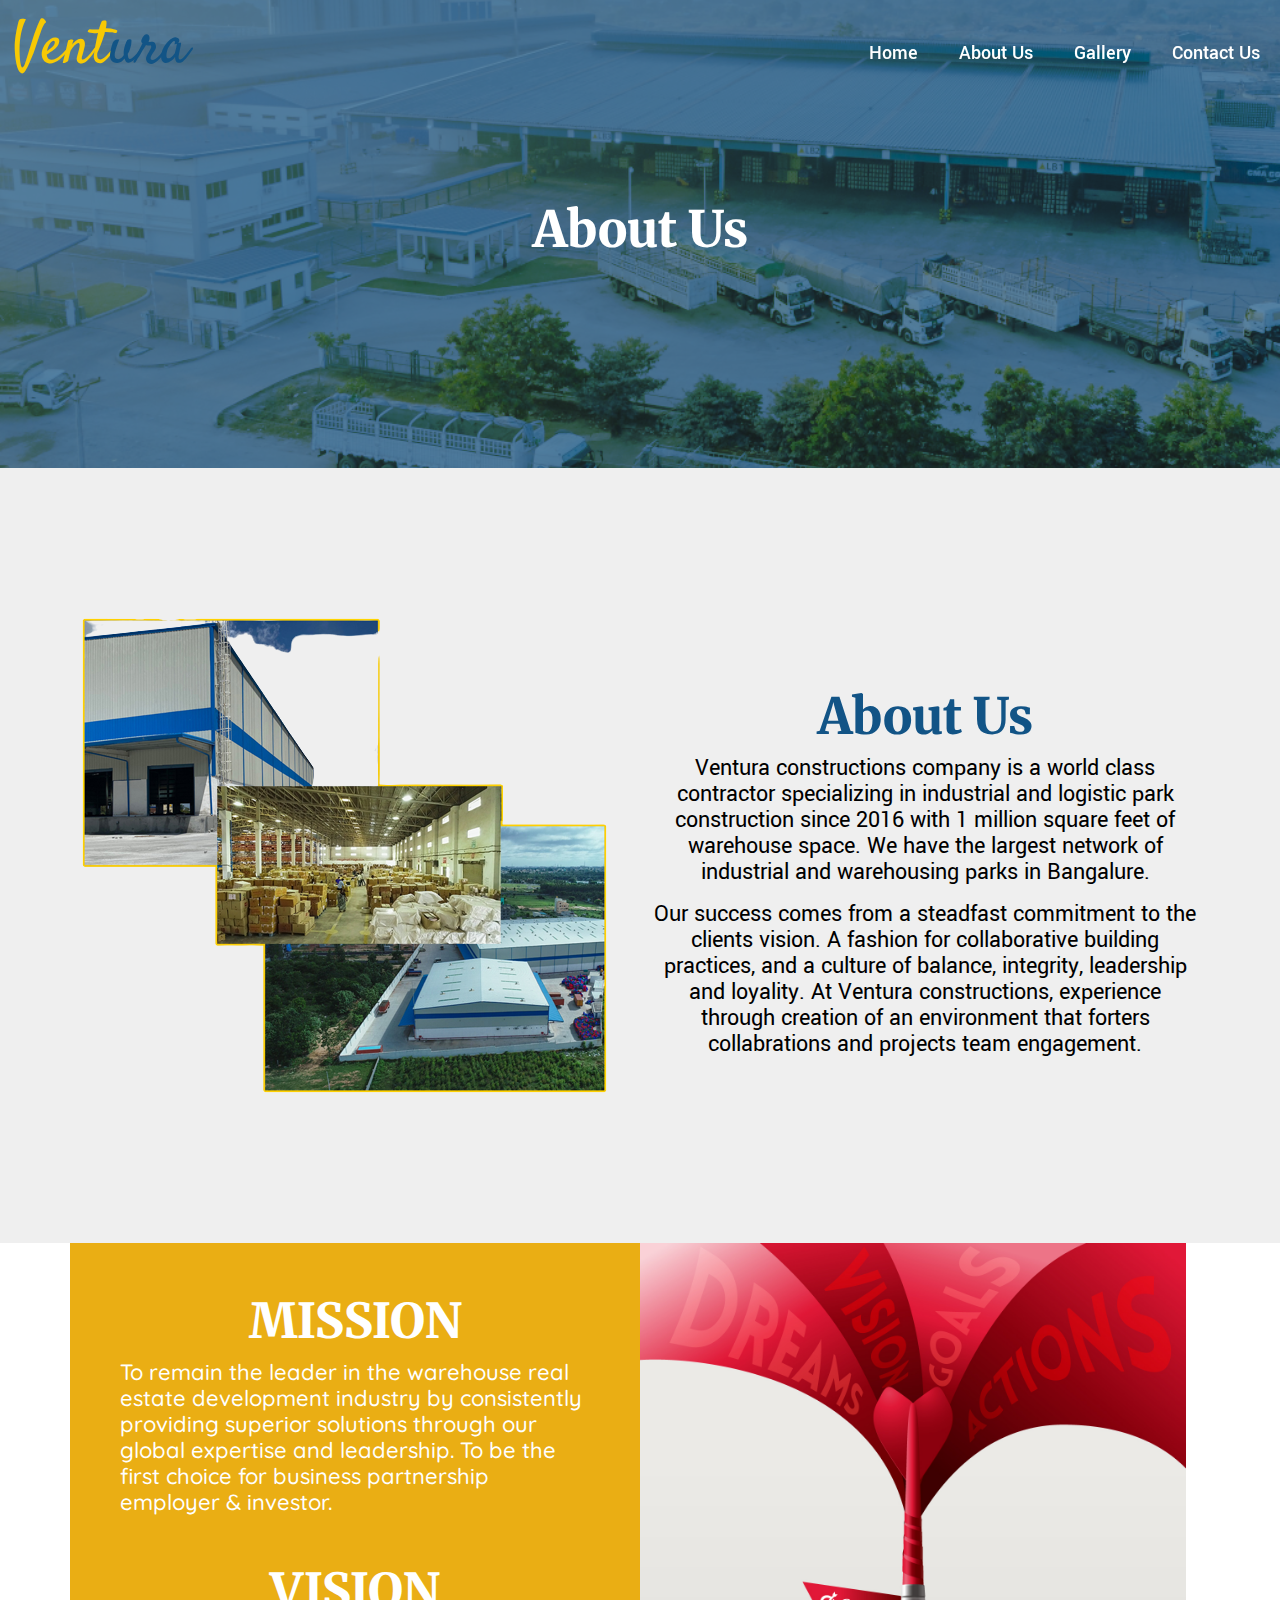
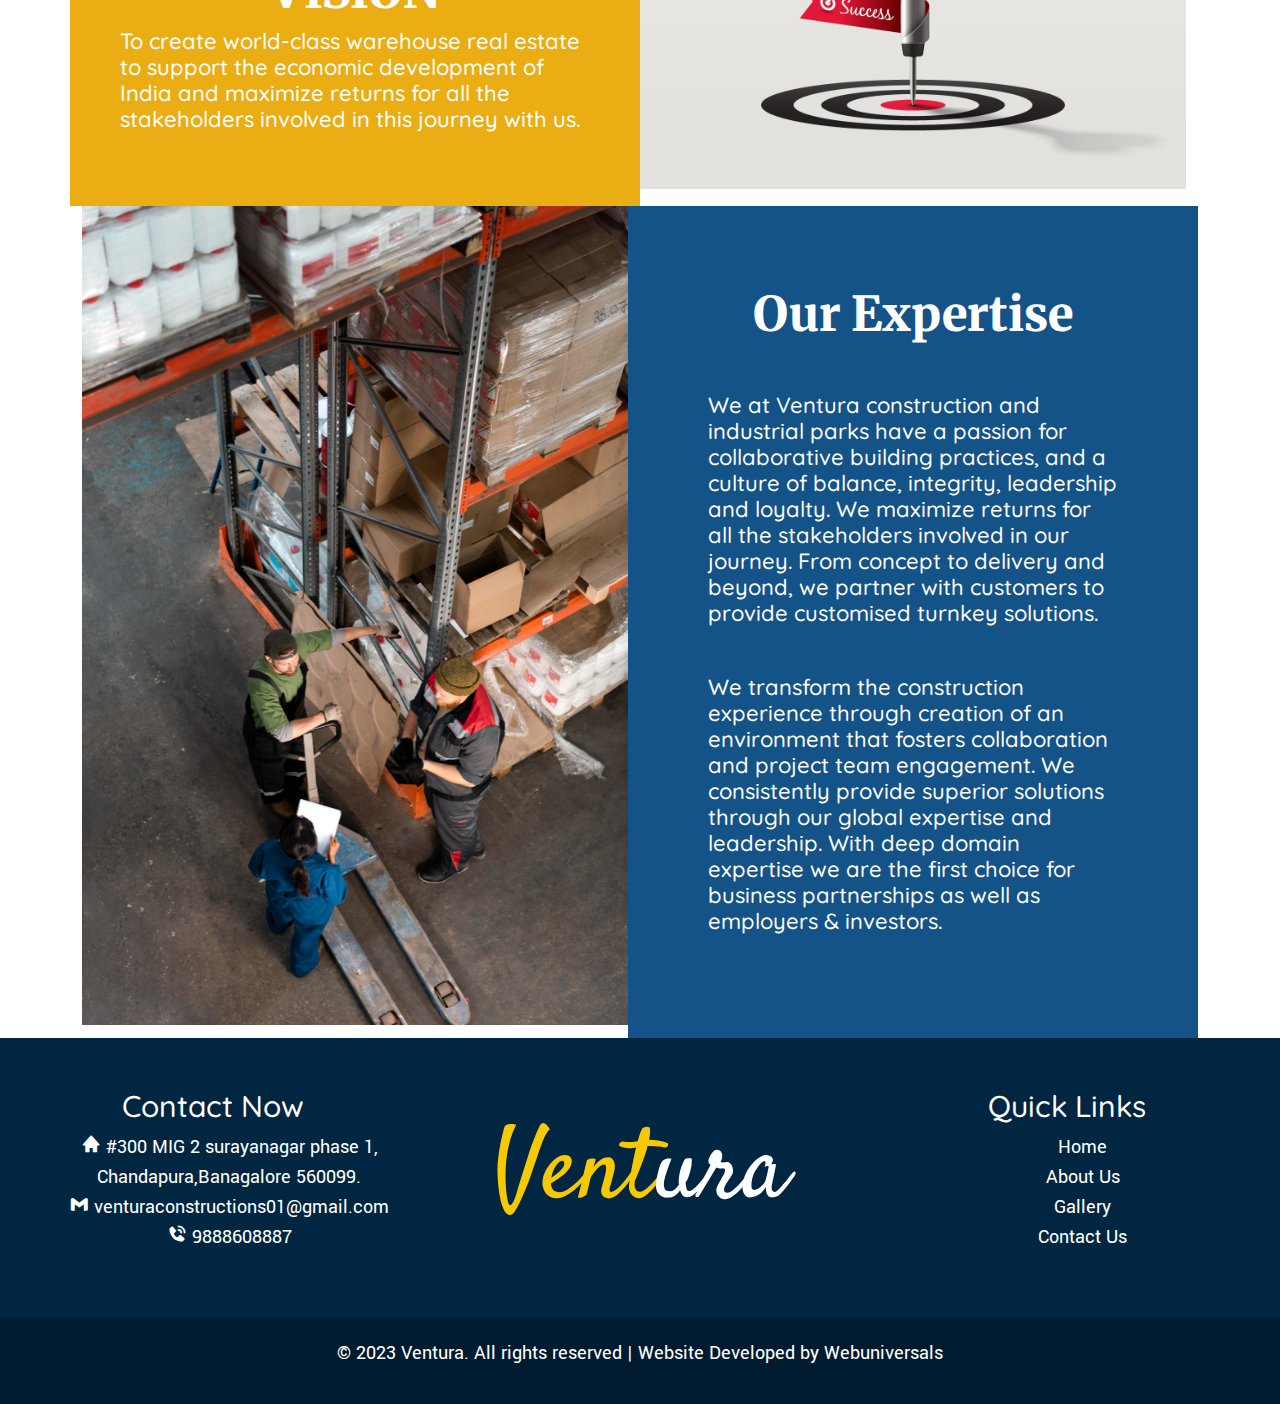
<file: ventura/about.html>
<!DOCTYPE html>
<html lang="en">

<head>
    <!-- Required meta tags -->
    <meta charset="utf-8" />
    <meta name="viewport" content="width=device-width, initial-scale=1" />

    <!-- Bootstrap CSS -->
    <link rel="stylesheet" href="bootstrap-5.3.0-dist/css/bootstrap.min.css" />
    <link rel="stylesheet" href="./css/boxicons.min.css" />
    <link rel="stylesheet" href="./css/owl.carousel.min.css" />
    <link rel="stylesheet" href="./css/owl.theme.default.min.css" />
    <link href="https://unpkg.com/aos@2.3.1/dist/aos.css" rel="stylesheet" />
    <!-- google fonts -->
    <link rel="preconnect" href="https://fonts.googleapis.com" />
    <link rel="preconnect" href="https://fonts.gstatic.com" crossorigin />
    <link
        href="https://fonts.googleapis.com/css2?family=Quicksand:wght@400;500;600;700&family=Satisfy&family=Yantramanav:wght@400;500;900&display=swap"
        rel="stylesheet" />
    <link rel="preconnect" href="https://fonts.googleapis.com" />
    <link rel="preconnect" href="https://fonts.gstatic.com" crossorigin />
    <link href="https://fonts.googleapis.com/css2?family=Merriweather:wght@700&display=swap" rel="stylesheet" />
    <!-- google fonts -->

    <link rel="stylesheet" href="./css/style.css" />
    <link rel="icon" type="image/x-icon" href="" />
    <title>Ventura</title>
</head>

<body data-bs-spy="scroll" data-bs-target=".navbar">
    <!--========================= Nav Bar================================= -->
    <nav class="navbar navbar-expand-lg fixed-top">
        <div class="container-fluid">
            <!-- <a class="navbar-brand" href="#"><img src="./images/atblogo.png" alt="" class="img-fluid logo"/></a> -->
            <a class="navbar-brand" href="#">
                <h2>Vent<span>ura</span></h2>
            </a>
            <button class="navbar-toggler" type="button" data-bs-toggle="collapse" data-bs-target="#navbarNav"
                aria-controls="navbarNav" aria-expanded="false" aria-label="Toggle navigation">
                <span class="navbar-toggler-icon"></span>
            </button>
            <div class="collapse navbar-collapse" id="navbarNav">
                <ul class="navbar-nav ms-auto">
                    <li class="nav-item">
                        <a class="nav-link" aria-current="page" href="./index.html">Home</a>
                    </li>
                    <li class="nav-item">
                        <a class="nav-link acti" href="./about.html">About Us</a>
                    </li>
                    <li class="nav-item">
                        <a class="nav-link" href="./gallery.html">Gallery</a>
                    </li>
                    <li class="nav-item">
                        <a class="nav-link" href="./contact.html">Contact Us</a>
                    </li>
                </ul>
            </div>
        </div>
    </nav>
    <!--=========================//Nav Bar================================= -->
    <!-- ===============================About============================ -->
    <section class="about-us">
        <div class="container">
            <div class="row">
                <div class="col">
                    <h2>About Us</h2>
                </div>
            </div>
        </div>
    </section>
    <!-- ===============================About============================ -->
    <!-- ===============================About-con============================ -->
    <section class="about-us-con">
        <div class="container">
            <div class="row justify-content-between align-items-center">
                <div class="col-md-6">
                    <img src="./images/about-us-con-removebg-preview.png" class="img-fluid" alt="">
                </div>
                <div class="col-md-6">
                    <h2 class="mt-5">About Us</h2>
                    <p class="mb-3">Ventura constructions company is a world class contractor specializing in industrial
                        and logistic
                        park construction since 2016 with 1 million square feet of warehouse space. We have the largest
                        network of industrial and warehousing parks in Bangalure.</p>
                    <p>Our success comes from a steadfast commitment to the clients vision. A fashion for collaborative
                        building practices, and a culture of balance, integrity, leadership and loyality. At Ventura
                        constructions, experience through creation of an environment that forters collabrations and
                        projects team engagement.</p>
                </div>
            </div>
        </div>
    </section>
    <!-- ===============================//About-con============================ -->
    <!-- ===============================mission============================ -->
    <section class="mission">
        <div class="container">
            <div class="row">
                <div class="col-md-6 vision">
                    <div>
                        <h2>MISSION</h2>
                        <p class="mb-4">To remain the leader in the warehouse real estate development industry by
                            consistently
                            providing superior solutions through our global expertise and leadership. To be the first
                            choice for business partnership employer & investor. </p>
                    </div>
                    <div>
                        <h2 class="mt-5">VISION</h2>
                        <p class="mb-4">To create world-class warehouse real estate to support the economic development
                            of India and
                            maximize returns for all the stakeholders involved in this journey with us.</p>
                    </div>
                </div>
                <div class="col-md-6">
                    <img src="./images/mission.jpg" class="img-fluid" alt="">
                </div>
            </div>
        </div>
    </section>
    <!-- ===============================//mission============================ -->
    <!-- ===============================Expertise============================ -->
    <section class="expert">
        <div class="container">
            <div class="row">
                <div class="col-md-6">
                    <img src="./images/expertise.jpg" class="img-fluid" alt="">
                </div>
                <div class="col-md-6 expert-con">
                    <div>
                        <h2 class="mb-5">Our Expertise</h2>
                        <p class="mb-5">We at Ventura construction and industrial parks have a passion for collaborative
                            building practices, and a culture of balance, integrity, leadership and loyalty. We maximize
                            returns for all the stakeholders involved in our journey. From concept to delivery and
                            beyond, we partner with customers to provide customised turnkey solutions.</p>
                        <p class="mb-4 mt-5">We transform the construction experience through creation of an environment that
                            fosters collaboration and project team engagement. We consistently provide superior
                            solutions through our global expertise and leadership. With deep domain expertise we are the
                            first choice for business partnerships as well as employers & investors.</p>
                    </div>



                </div>

            </div>
        </div>
    </section>
    <!-- ===============================//Expertise============================ -->

    <!-- ===============================footer============================ -->
    <footer>
        <div class="container-fluid footer">
            <div class="row justify-content-between align-items-center">
                <div class="col-md-4">
                    <h4>Contact Now</h4>
                    <ul>
                        <li><i class='bx bxs-home'></i>#300 MIG 2 surayanagar phase 1,
                            <br>
                            Chandapura,Banagalore 560099.
                        </li>
                        <li> <a href="mailto:venturaconstructions01@gmail.com"> <i
                                    class='bx bxl-gmail'></i>venturaconstructions01@gmail.com</a></li>
                        <li><a href="tel:9888608887"><i class='bx bxs-phone-call'></i>9888608887</a></li>
                    </ul>
                </div>
                <div class="col-md-4">
                    <div class="navbar-brands" href="#">
                        <h2>Vent<span>ura</span></h2>
                    </div>
                </div>
                <div class="col-md-4">
                    <h4>Quick Links
                    </h4>
                    <ul>
                        <li><a href="./index.html"></i>Home</a></li>
                        <li><a href="./about.html">About Us</a></li>
                        <li><a href="./gallery.html">Gallery</a></li>
                        <li><a href="./contact.html">Contact Us</a></li>
                    </ul>
                </div>
            </div>

        </div>
        <div class="container-fluid foot">
            <div class="row justify-content-center align-items-center">
                <div class="col text-center">
                    <p>© 2023 Ventura. All rights reserved | Website Developed by <a
                            href="https://webuniversals.co.in/">Webuniversals</a></p>
                </div>
            </div>
        </div>

    </footer>
    <!-- ===============================//footer============================ -->
    <button onclick="topFunction()" id="myBtn" title="Go to top"><i class='bx bxs-to-top'></i></button>


    <!-- Option 1: Bootstrap Bundle with Popper -->
    <script src="./bootstrap-5.3.0-dist/js/bootstrap.bundle.js"></script>
    <script src="./javascript/jquery.min.js"></script>
    <script src="./javascript/owl.carousel.min.js"></script>
    <script src="./javascript/app.js"></script>
    <script src="https://unpkg.com/aos@2.3.1/dist/aos.js"></script>
    <script src="./javascript/animation.js"></script>
</body>

</html>
</file>
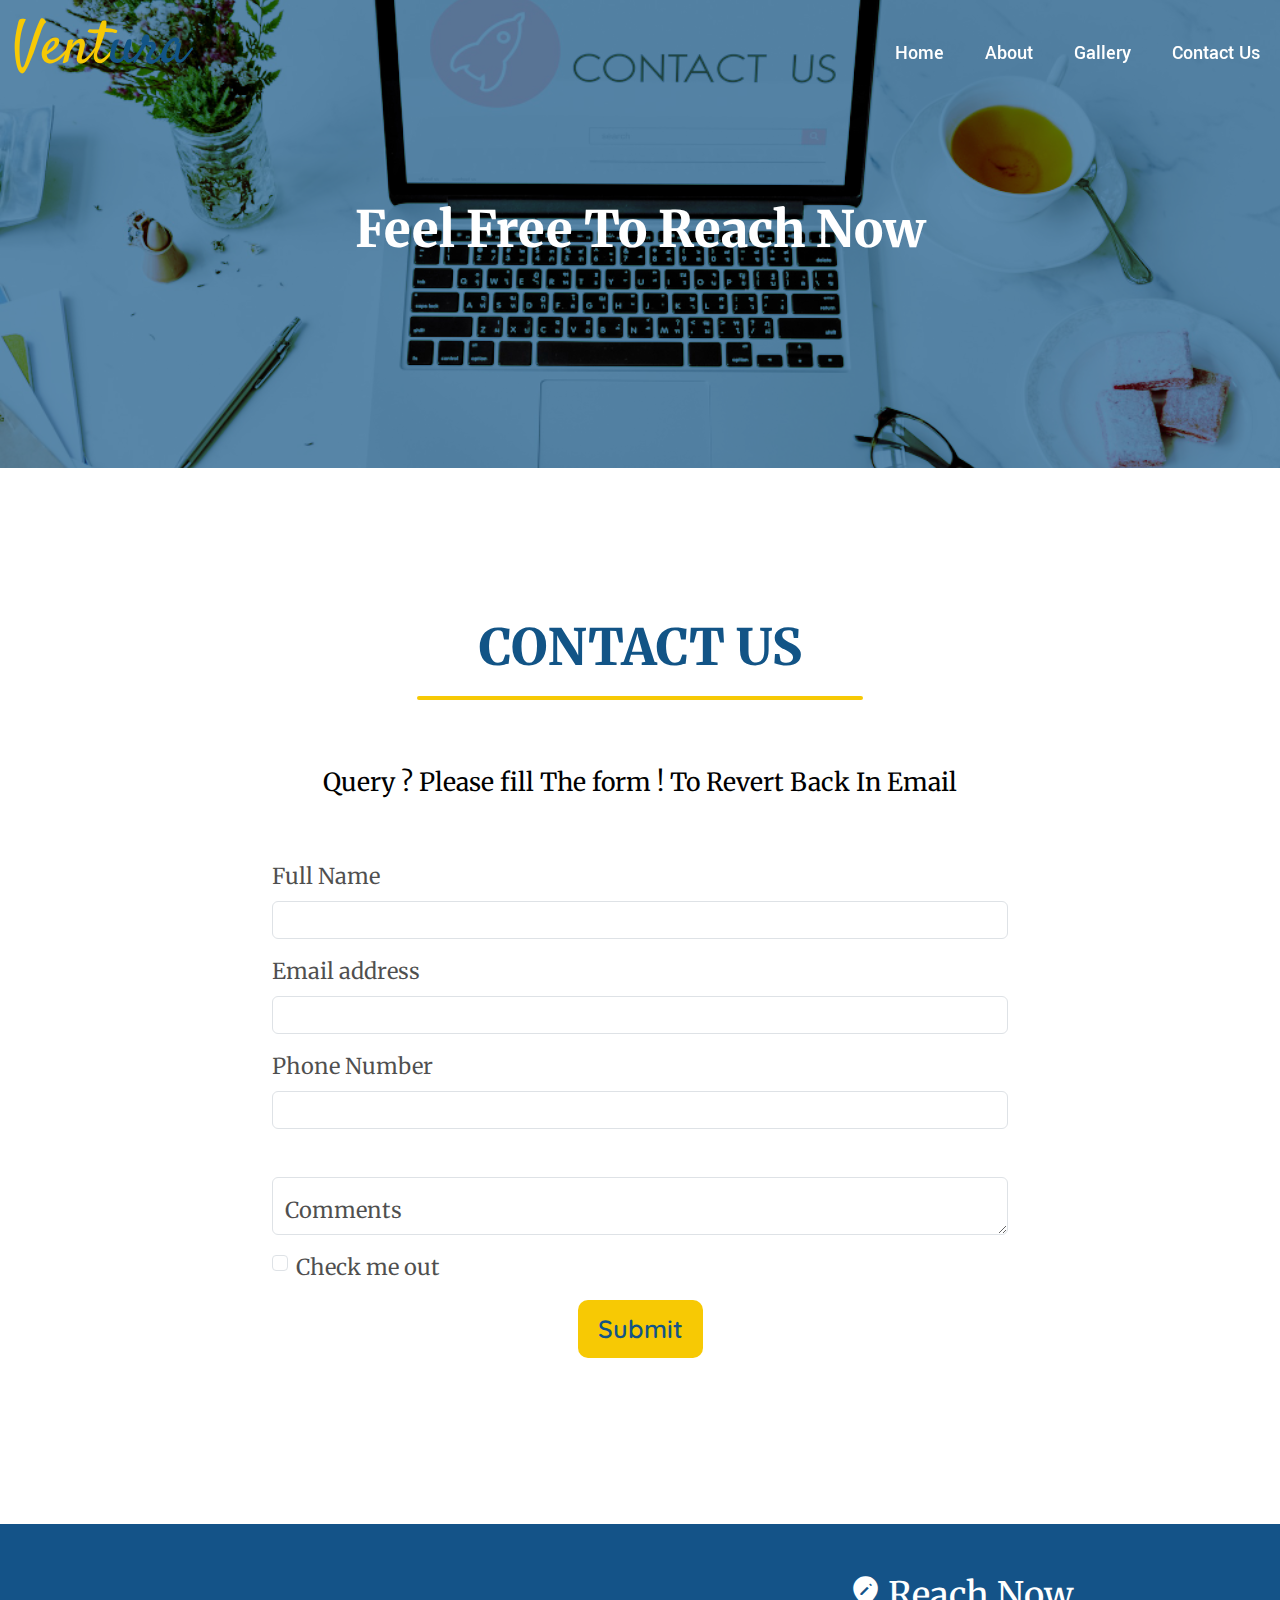
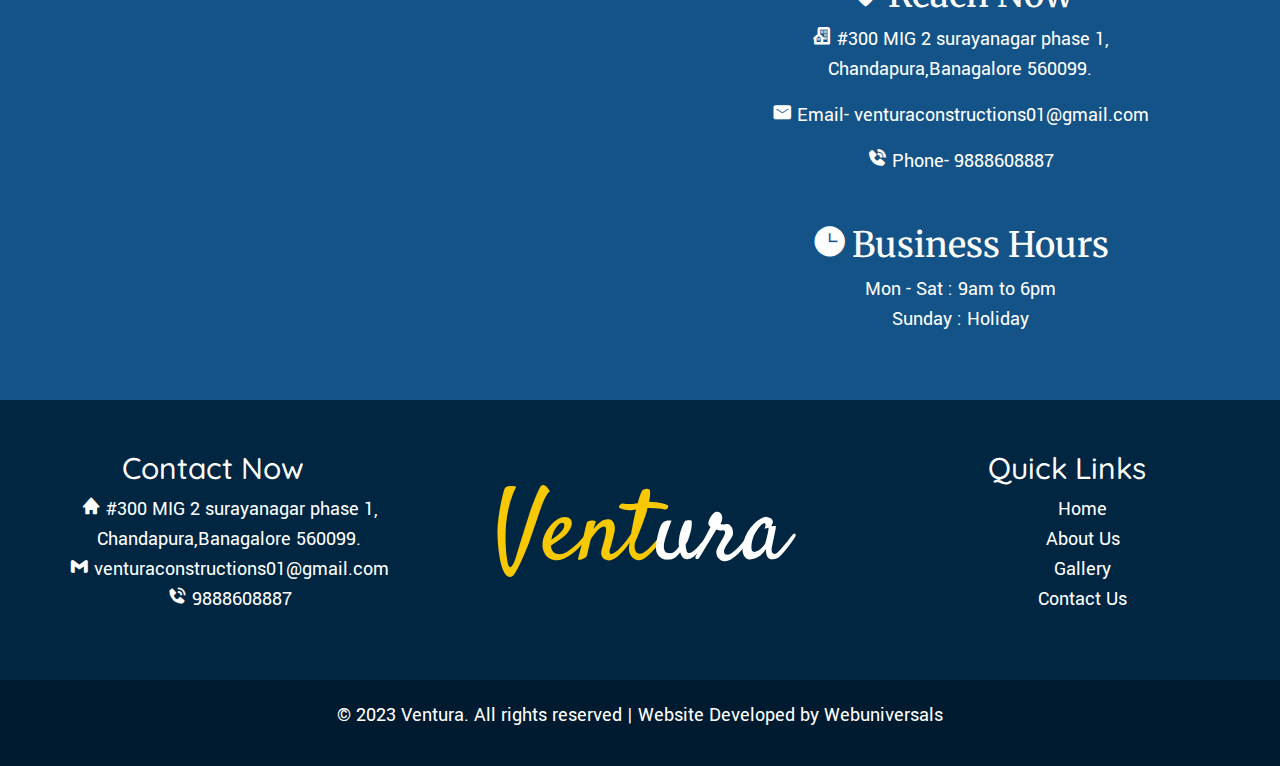
<file: ventura/contact.html>
<!DOCTYPE html>
<html lang="en">

<head>
    <!-- Required meta tags -->
    <meta charset="utf-8" />
    <meta name="viewport" content="width=device-width, initial-scale=1" />

    <!-- Bootstrap CSS -->
    <link rel="stylesheet" href="bootstrap-5.3.0-dist/css/bootstrap.min.css" />
    <link rel="stylesheet" href="./css/boxicons.min.css" />
    <link rel="stylesheet" href="./css/owl.carousel.min.css" />
    <link rel="stylesheet" href="./css/owl.theme.default.min.css" />
    <link href="https://unpkg.com/aos@2.3.1/dist/aos.css" rel="stylesheet" />
    <!-- google fonts -->
    <link rel="preconnect" href="https://fonts.googleapis.com" />
    <link rel="preconnect" href="https://fonts.gstatic.com" crossorigin />
    <link
        href="https://fonts.googleapis.com/css2?family=Quicksand:wght@400;500;600;700&family=Satisfy&family=Yantramanav:wght@400;500;900&display=swap"
        rel="stylesheet" />
    <link rel="preconnect" href="https://fonts.googleapis.com" />
    <link rel="preconnect" href="https://fonts.gstatic.com" crossorigin />
    <link href="https://fonts.googleapis.com/css2?family=Merriweather:wght@700&display=swap" rel="stylesheet" />
    <!-- google fonts -->

    <link rel="stylesheet" href="./css/style.css" />
    <link rel="icon" type="image/x-icon" href="" />
    <title>Ventura</title>
</head>

<body data-bs-spy="scroll" data-bs-target=".navbar">
    <!--========================= Nav Bar================================= -->
    <nav class="navbar navbar-expand-lg fixed-top">
        <div class="container-fluid">
            <!-- <a class="navbar-brand" href="#"><img src="./images/atblogo.png" alt="" class="img-fluid logo"/></a> -->
            <a class="navbar-brand" href="#">
                <h2>Vent<span>ura</span></h2>
            </a>
            <button class="navbar-toggler" type="button" data-bs-toggle="collapse" data-bs-target="#navbarNav"
                aria-controls="navbarNav" aria-expanded="false" aria-label="Toggle navigation">
                <span class="navbar-toggler-icon"></span>
            </button>
            <div class="collapse navbar-collapse" id="navbarNav">
                <ul class="navbar-nav ms-auto">
                    <li class="nav-item">
                        <a class="nav-link" aria-current="page" href="./index.html">Home</a>
                    </li>
                    <li class="nav-item">
                        <a class="nav-link" href="./about.html">About</a>
                    </li>
                    <li class="nav-item">
                        <a class="nav-link" href="./gallery.html">Gallery</a>
                    </li>
                    <li class="nav-item">
                        <a class="nav-link acti" href="./contact.html">Contact Us</a>
                    </li>
                </ul>
            </div>
        </div>
    </nav>
    <!--=========================//Nav Bar================================= -->
    <!-- ===============================contact============================ -->
    <section class="cont">
        <div class="container">
            <div class="row">
                <div class="col">
                    <h2>Feel Free To Reach Now</h2>
                </div>
            </div>
        </div>
    </section>
    <!-- ===============================//contact============================ -->

    <section class="contact contus">
        <div class="container">
            <div class="row justify-content-center align-items-center">
                <div class="col">
                    <h2 class="mb-3">Contact Us</h2>
                    <div class="d-flex justify-content-center">
                        <div class="line2"></div>
                    </div>
                    <p class="mt-5 mb-5">Query ? Please fill The form ! To Revert Back In Email</p>
                </div>
            </div>
            <div class="row justify-content-center align-items-center">
                <div class="col-lg-8">
                    <form>
                        <div class="mb-3 mt-3">
                            <label for="exampleInputName" class="form-label">Full Name</label>
                            <input type="text" class="form-control" id="exampleInputName" aria-describedby="namelHelp">
                            <div class="mb-3 mt-3">
                                <label for="exampleInputEmail1" class="form-label">Email address</label>
                                <input type="email" class="form-control" id="exampleInputEmail1"
                                    aria-describedby="emailHelp">
                                <div class="mb-3 mt-3">
                                    <label for="exampleInputPhoneNumber" class="form-label">Phone Number</label>
                                    <input type="tel" class="form-control" id="exampleInputPhoneNumber">
                                </div>
                                <div class="form-floating mb-3 mt-5">
                                    <textarea class="form-control" placeholder="Leave a comment here"
                                        id="floatingTextarea"></textarea>
                                    <label for="floatingTextarea" class="commentss">Comments</label>
                                </div>
                                <div class="mb-3 form-check">
                                    <input type="checkbox" class="form-check-input" id="exampleCheck1">
                                    <label class="form-check-label" for="exampleCheck1">Check me out</label>
                                </div>
                                <div class="d-flex justify-content-center"><a href=""><button type="submit"
                                            class="btn btn3">Submit</button></a></div>
                    </form>
                </div>

            </div>
        </div>
    </section>
    <!-- =============================== Contact-us============================ -->

    <!-- ===============================//Contact-us============================ -->
    <!-- ===============================//map-row============================ -->
    <section class="map-row">
        <div class="container-fluid">
            <div class="row justify-content-between align-items-center new-row">
                <div class="col-md-6">
                    <iframe
                        src="https://www.google.com/maps/embed?pb=!1m18!1m12!1m3!1d15563.151909491702!2d77.67957792846191!3d12.792270110246792!2m3!1f0!2f0!3f0!3m2!1i1024!2i768!4f13.1!3m3!1m2!1s0x3bae6dd54dc81ba7%3A0x77cf51129972bdcf!2sSuryanagar%20Phase%20I%2C%20Suryanagar%2C%20Bommasandra%2C%20Karnataka%20562106!5e0!3m2!1sen!2sin!4v1692689010700!5m2!1sen!2sin"
                        width="100%" height="450" style="border:0;" allowfullscreen="" loading="lazy"
                        referrerpolicy="no-referrer-when-downgrade"></iframe>
                </div>
                <div class="col-md-6 info text-center">
                    <h4><i class='bx bxs-edit-location'></i>Reach Now</h4>
                    <p><i class='bx bx-building-house'></i>#300 MIG 2 surayanagar phase 1,
                        <br>
                        Chandapura,Banagalore 560099.
                    </p>
                    <p class="mt-3"><a href="mailto: venturaconstructions01@gmail.com"><i class='bx bxs-envelope'></i>Email- venturaconstructions01@gmail.com</a></p>
                    <p class="mt-3"><a href="tel: 9888608887"><i class='bx bxs-phone-call' ></i>Phone- 9888608887</a></p>
                    <h4 class="mt-5"><i class='bx bxs-time'></i>Business Hours
                    </h4>
                    <p> Mon - Sat : 9am to 6pm
                        <br>
                        Sunday : Holiday
                    </p>
                </div>
            </div>
        </div>
    </section>
    <!-- ===============================//map-row============================ -->

    <!-- ===============================footer============================ -->
    <footer>
        <div class="container-fluid footer">
            <div class="row justify-content-between align-items-center">
                <div class="col-md-4">
                    <h4>Contact Now</h4>
                    <ul>
                        <li><i class='bx bxs-home'></i>#300 MIG 2 surayanagar phase 1,
                            <br>
                            Chandapura,Banagalore 560099.
                        </li>
                        <li> <a href="mailto:venturaconstructions01@gmail.com"> <i
                                    class='bx bxl-gmail'></i>venturaconstructions01@gmail.com</a></li>
                        <li><a href="tel:9888608887"><i class='bx bxs-phone-call'></i>9888608887</a></li>
                    </ul>
                </div>
                <div class="col-md-4">
                    <div class="navbar-brands" href="#">
                        <h2>Vent<span>ura</span></h2>
                    </div>
                </div>
                <div class="col-md-4">
                    <h4>Quick Links
                    </h4>
                    <ul>
                        <li><a href="./index.html"></i>Home</a></li>
                        <li><a href="./about.html">About Us</a></li>
                        <li><a href="./gallery.html">Gallery</a></li>
                        <li><a href="./contact.html">Contact Us</a></li>
                    </ul>
                </div>
            </div>

        </div>
        <div class="container-fluid foot">
            <div class="row justify-content-center align-items-center">
                <div class="col text-center">
                    <p>© 2023 Ventura. All rights reserved | Website Developed by <a
                            href="https://webuniversals.co.in/">Webuniversals</a></p>
                </div>
            </div>
        </div>

    </footer>
    <!-- ===============================//footer============================ -->
    <button onclick="topFunction()" id="myBtn" title="Go to top"><i class='bx bxs-to-top'></i></button>

    <!-- Option 1: Bootstrap Bundle with Popper -->
    <script src="./bootstrap-5.3.0-dist/js/bootstrap.bundle.js"></script>
    <script src="./javascript/jquery.min.js"></script>
    <script src="./javascript/owl.carousel.min.js"></script>
    <script src="./javascript/app.js"></script>
    <script src="https://unpkg.com/aos@2.3.1/dist/aos.js"></script>
    <script src="./javascript/animation.js"></script>
</body>

</html>
</file>
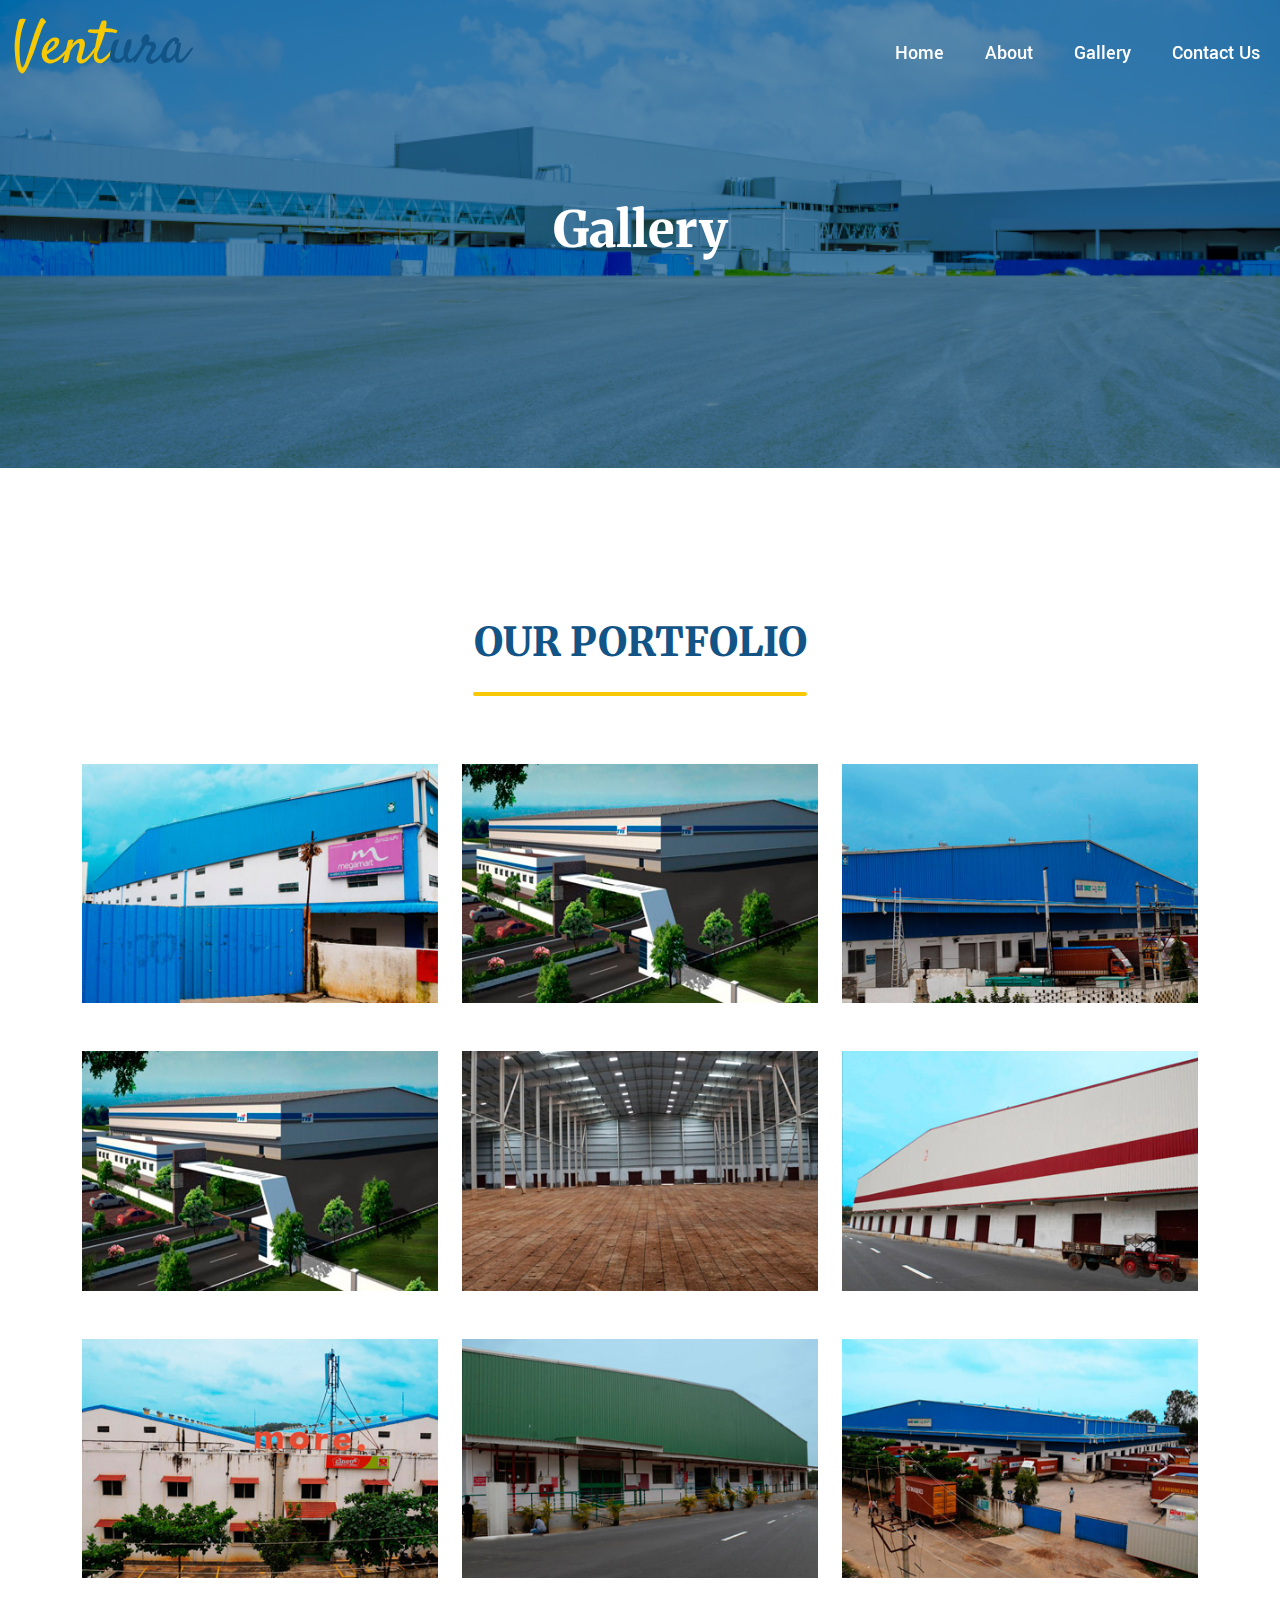
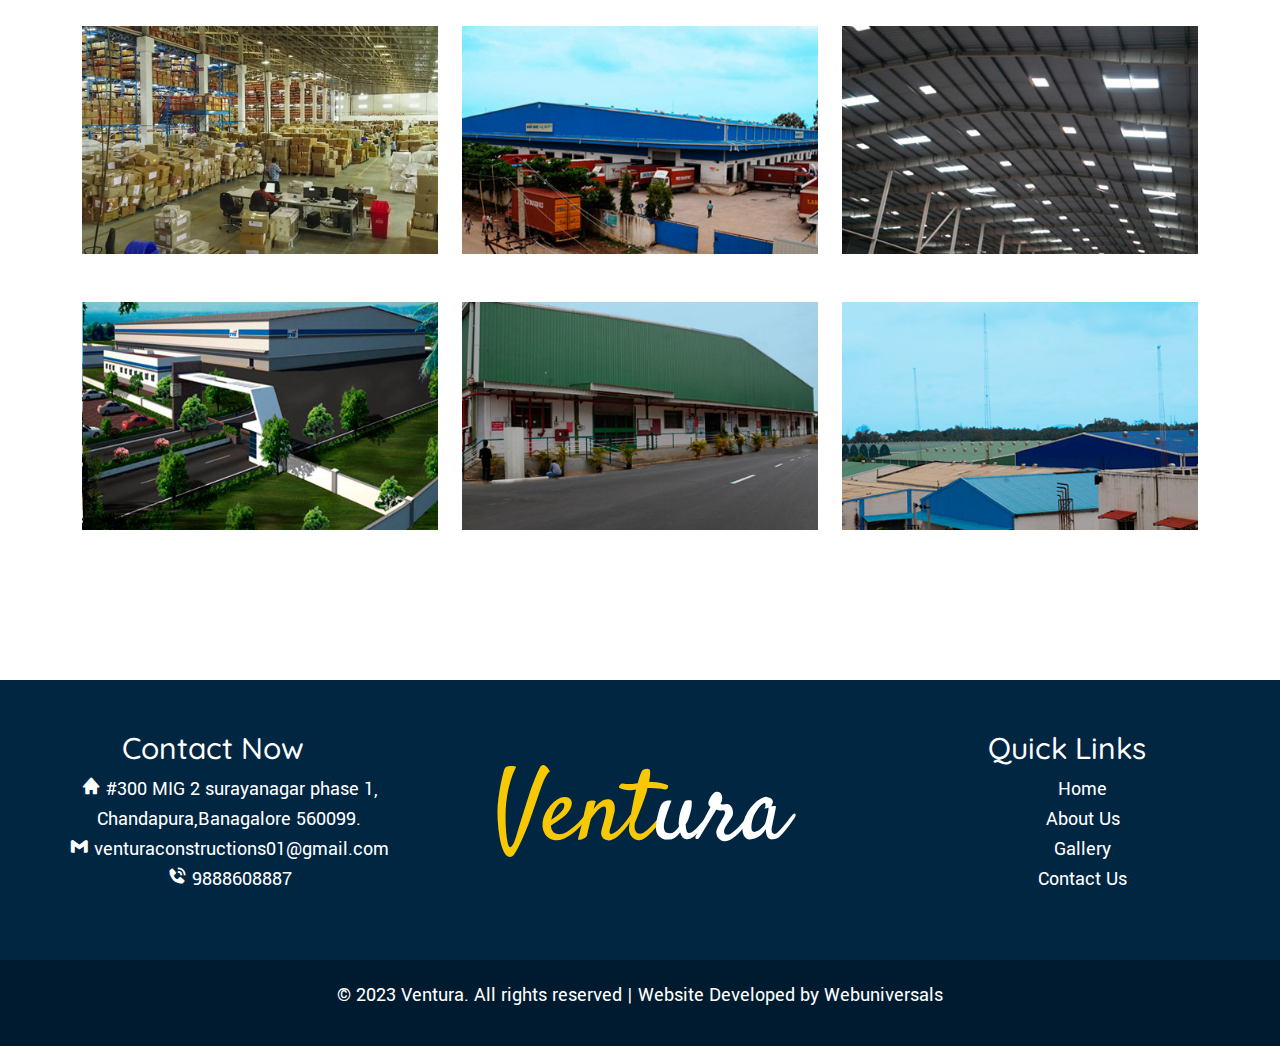
<file: ventura/gallery.html>
<!DOCTYPE html>
<html lang="en">

<head>
  <!-- Required meta tags -->
  <meta charset="utf-8" />
  <meta name="viewport" content="width=device-width, initial-scale=1" />

  <!-- Bootstrap CSS -->
  <link rel="stylesheet" href="bootstrap-5.3.0-dist/css/bootstrap.min.css" />
  <link rel="stylesheet" href="./css/boxicons.min.css" />
  <link rel="stylesheet" href="./css/owl.carousel.min.css" />
  <link rel="stylesheet" href="./css/owl.theme.default.min.css" />
  <link href="https://unpkg.com/aos@2.3.1/dist/aos.css" rel="stylesheet" />
  <!-- google fonts -->
  <link rel="preconnect" href="https://fonts.googleapis.com" />
  <link rel="preconnect" href="https://fonts.gstatic.com" crossorigin />
  <link
    href="https://fonts.googleapis.com/css2?family=Quicksand:wght@400;500;600;700&family=Satisfy&family=Yantramanav:wght@400;500;900&display=swap"
    rel="stylesheet" />
  <link rel="preconnect" href="https://fonts.googleapis.com" />
  <link rel="preconnect" href="https://fonts.gstatic.com" crossorigin />
  <link href="https://fonts.googleapis.com/css2?family=Merriweather:wght@700&display=swap" rel="stylesheet" />
  <!-- google fonts -->

  <link rel="stylesheet" href="./css/style.css" />
  <link rel="icon" type="image/x-icon" href="" />
  <title>Ventura</title>
</head>

<body data-bs-spy="scroll" data-bs-target=".navbar">
  <!--========================= Nav Bar================================= -->
  <nav class="navbar navbar-expand-lg fixed-top">
    <div class="container-fluid">
      <!-- <a class="navbar-brand" href="#"><img src="./images/atblogo.png" alt="" class="img-fluid logo"/></a> -->
      <a class="navbar-brand" href="#">
        <h2>Vent<span>ura</span></h2>
      </a>
      <button class="navbar-toggler" type="button" data-bs-toggle="collapse" data-bs-target="#navbarNav"
        aria-controls="navbarNav" aria-expanded="false" aria-label="Toggle navigation">
        <span class="navbar-toggler-icon"></span>
      </button>
      <div class="collapse navbar-collapse" id="navbarNav">
        <ul class="navbar-nav ms-auto">
          <li class="nav-item">
            <a class="nav-link " aria-current="page" href="./index.html">Home</a>
          </li>
          <li class="nav-item">
            <a class="nav-link" href="./about.html">About</a>
          </li>
          <li class="nav-item">
            <a class="nav-link acti" href="./gallery.html">Gallery</a>
          </li>
          <li class="nav-item">
            <a class="nav-link" href="./contact.html">Contact Us</a>
          </li>
        </ul>
      </div>
    </div>
  </nav>
  <!--=========================//Nav Bar================================= -->
      <!-- ===============================gallery============================ -->
      <section class="gal">
        <div class="container">
            <div class="row">
                <div class="col">
                    <h2>Gallery</h2>
                </div>
            </div>
        </div>
    </section>
    <!-- ===============================//gallery============================ -->

  
  <!-- =============================== portfolio============================ -->
  <section class="portfolio">
    <div class="container">
      <div class="row">
        <div class="col">
          <h2 class="mb-4">Our Portfolio</h2>
          <div class="d-flex justify-content-center">
            <div class="line5"></div>
          </div>
        </div>
      </div>
      <div class="row port1 mt-5">
        <div class="col-md-4 port2">
          <img src="./images/cl1.jpg" class="img-fluid" alt="">
        </div>
        <div class="col-md-4 port2">
          <img src="./images/cl2.jpg" class="img-fluid" alt="">
        </div>
        <div class="col-md-4 port2">
          <img src="./images/cl3.jpg" class="img-fluid" alt="">
        </div>
      </div>
      <div class="row port1 mt-5">
        <div class="col-md-4 port2">
          <img src="./images/cl4.jpg" class="img-fluid" alt="">
        </div>
        <div class="col-md-4 port2">
          <img src="./images/cl5.jpg" class="img-fluid" alt="">
        </div>
        <div class="col-md-4 port2">
          <img src="./images/cl6.jpg" class="img-fluid" alt="">
        </div>
      </div>
      <div class="row port1 mt-5">
        <div class="col-md-4 port2">
          <img src="./images/cl7.jpg" class="img-fluid" alt="">
        </div>
        <div class="col-md-4 port2">
          <img src="./images/cl8.jpg" class="img-fluid" alt="">
        </div>
        <div class="col-md-4 port2">
          <img src="./images/cl9.jpg" class="img-fluid" alt="">
        </div>
      </div>
      <div class="row port1 mt-5">
        <div class="col-md-4 port2">
          <img src="./images/cl10.jpg" class="img-fluid" alt="">
        </div>
        <div class="col-md-4 port2">
          <img src="./images/cl11.jpg" class="img-fluid" alt="">
        </div>
        <div class="col-md-4 port2">
          <img src="./images/cl12.jpg" class="img-fluid" alt="">
        </div>
      </div>
      <div class="row port1 mt-5">
        <div class="col-md-4 port2">
          <img src="./images/cl13.jpg" class="img-fluid" alt="">
        </div>
        <div class="col-md-4 port2">
          <img src="./images/cl14.jpg" class="img-fluid" alt="">
        </div>
        <div class="col-md-4 port2">
          <img src="./images/cl15.jpg" class="img-fluid" alt="">
        </div>
      </div>
    </div>
  </section>
  <!-- ===============================//portfolio============================ -->
   <!-- ===============================footer============================ -->
   <footer>
    <div class="container-fluid footer">
      <div class="row justify-content-between align-items-center">
        <div class="col-md-4">
          <h4>Contact Now</h4>
          <ul>
            <li><i class='bx bxs-home'></i>#300 MIG 2 surayanagar phase 1,
              <br>
              Chandapura,Banagalore 560099. 
              </li>
              <li> <a href="mailto:venturaconstructions01@gmail.com"> <i class='bx bxl-gmail' ></i>venturaconstructions01@gmail.com</a></li>
              <li><a href="tel:9888608887"><i class='bx bxs-phone-call'></i>9888608887</a></li>
          </ul>
        </div>
        <div class="col-md-4">
          <div class="navbar-brands" href="#">
            <h2>Vent<span>ura</span></h2>
          </div>
        </div>
        <div class="col-md-4">
          <h4>Quick Links
          </h4>
          <ul>
            <li><a href="./index.html"></i>Home</a></li>
            <li><a href="./about.html">About Us</a></li>
            <li><a href="./gallery.html">Gallery</a></li>
            <li><a href="./contact.html">Contact Us</a></li>
          </ul>
        </div>
      </div>
     
      </div>
      <div class="container-fluid foot">
        <div class="row justify-content-center align-items-center">
          <div class="col text-center"><p>© 2023 Ventura. All rights reserved | Website Developed by <a href="https://webuniversals.co.in/">Webuniversals</a></p></div>
        </div>
      </div>
      
   </footer>
    <!-- ===============================//footer============================ -->
    <button onclick="topFunction()" id="myBtn" title="Go to top"><i class='bx bxs-to-top'></i></button>


  <!-- Option 1: Bootstrap Bundle with Popper -->
  <script src="./bootstrap-5.3.0-dist/js/bootstrap.bundle.js"></script>
  <script src="./javascript/jquery.min.js"></script>
  <script src="./javascript/owl.carousel.min.js"></script>
  <script src="./javascript/app.js"></script>
  <script src="https://unpkg.com/aos@2.3.1/dist/aos.js"></script>
  <script src="./javascript/animation.js"></script>
</body>

</html>
</file>
<file: ventura/css/style.css>
* {
  box-sizing: border-box;
  margin: 0;
  padding: 0;
}
body {
  overflow-x: hidden;
  font-family: "Quicksand", sans-serif;
  font-family: "Satisfy", cursive;
  font-family: "Yantramanav", sans-serif;
}
:root {
  --primary-color: #125486;
  --secondry-color: #f7c904;
  --third-color: #fff;
  --black-color: #000;
}
.navbar-brand .logo {
  max-width: 150px !important;
  height: auto;
}
.navbar-brand .logo1 {
  max-width: 150px!important;
  height: auto;
}
.navbar-brand h2 {
  font-family: "Satisfy", cursive;
  font-size: 60px;
  color: var(--secondry-color);
}
.navbar-brand span {
  color: var(--primary-color);
}
@media (max-width: 768px) {
  .navbar-brand .logo {
    max-width: 150px!important;
  }
  .navbar-brand .logo1 {
    max-width: 150px !important;
    margin-top:25px;
    margin-bottom: 25px;
  }
}

/*=========================== NavBar============================= */
.navbar {
  background: rgba(0, 0, 0, 0.0);
  z-index: 999;
}
.nav-item a {
  color: var(--third-color);
  margin-left: 25px;
  font-size: 20px;
  font-weight: 500;
  font-family: "Yantramanav", sans-serif;
  cursor: pointer;
  transition: all 0.4s ease-in;
}
.nav-item a:hover,
.acti,
.nav-item a:focus {
  color: var(--third-color);
  font-weight: 600;
}

/*===========================NavBar================================== */
/* ======================video-background =========================*/
.content {
  padding-top: 200px;
}
.content h1 {
  color: var(--third-color);
  font-size: 60px;
  /* font-size: 58px; */
  font-weight: 800;
  font-family: "Quicksand", sans-serif;
}
.content h4 {
  color: var(--third-color);
  font-size: 40px;
  /* font-size: 38px; */
  font-weight: 500;
  font-family: "Satisfy", cursive;
}
.btn1 {
  padding: 10px 25px;
  font-size: 25px;
  font-weight: 400;
  background-color: var(--primary-color);
  color: var(--third-color);
  outline: none;
  border: none;
  border-radius: 10px;
  cursor: pointer;
  transition: all 0.5s ease-in-out;
  font-family: "Quicksand", sans-serif;
}
.btn1:hover {
  background-color: transparent;
  border: 2px solid var(--primary-color);
  outline: var(--primary-color);
  color: var(--third-color);
  font-weight: 600;
}
.c1 {
  width: 100%;
  height: 100vh;
  background-color: rgba(0, 0, 0, 0.4);
}
.background-clip {
  position: absolute;
  right: 0;
  bottom: 0;
  z-index: -1;
}
.navbar-toggler {
  background: var(--secondry-color) !important;
  color: var(--secondry-color) !important;
}
@media (max-width: 768px) {
  .content {
    padding-top: 290px;
  }
  .content h1 {
    font-size: 40px;
  }
  .content h4 {
    font-size: 28px;
  }
  .btn1 {
    padding: 8px 20px;
    font-size: 20px;
  }
  .nav-item a {
    text-align: center;
    font-size: 16px;
  }
  .navbar-brand h2 {
    font-size: 35px;
  }
  .navbar-brand span {
    font-size: 35px;
  }
}
@media only screen and (max-width: 998px) and (min-width: 769px) {
  .content {
    padding-top: 250px;
  }
  .content h1 {
    font-size: 50px;
  }
  .content h4 {
    font-size: 32px;
  }
  .btn1 {
    padding: 8px 20px;
    font-size: 23px;
  }
  .nav-item a {
    text-align: center;
    font-size: 18px;
  }
  .navbar-brand h2 {
    font-size: 30px;
  }
  .navbar-brand span {
    font-size: 30px;
  }
}

@media (min-aspect-ratio: 16/9) {
  .background-clip {
    width: 100%;
    height: auto;
  }
}
@media (max-aspect-ratio: 16/9) {
  .background-clip {
    width: auto;
    height: 100%;
  }
}
/* ========================video-background ==============================*/

/*====================== main-content =============================*/
.menu-con {
  padding-top: 100px;
  padding-bottom: 100px;
}
.menu-con .tab-con h2 {
  color: var(--primary-color);
  font-family: "Merriweather", serif;
  font-size: 50px;
  font-weight: 700;
}
.menu-con .tab-con p {
  padding-top: 50px;
  /* font-size: 30px; */
  font-size: 25px;
  font-weight: 400;
  line-height: 30px;
  color: #000000b4;
  font-family: "Merriweather", serif;
}
.tab-con1 {
  padding-top: 80px;
  padding-bottom: 80px;
}
.line {
  width: 2px;
  height: 150px;
  background-color: #000;
  text-align: center;
  margin: 0 auto;
}
.underline {
  color: var(--secondry-color);
  height: 4px;
  background: #f7c904;
  width: 60%;
  border-radius: 10px;
  margin-top: 2px;
  margin-bottom: 40px;
}
.tab-con1 h2 {
  font-size: 100px;
  font-weight: 800;
  font-family: "Satisfy", cursive;
  color: var(--primary-color);
}
.tab-con1 p {
  font-size: 22px;
  color: #000000c5;
  line-height: 24px;
  font-family: "Quicksand", sans-serif;
  text-transform: uppercase;
}
@media (max-width: 768px) {
  .underline {
    width: 100%;
  }
  .menu-con .tab-con h2 {
    font-size: 38px;
  }
  .menu-con .tab-con p {
    max-width: 100%;
    font-size: 22px;
  }
  .tab-con1 h2 {
    font-size: 60px;
  }
  .tab-con1 p {
    font-size: 20px;
  }

  .tab-con1 {
    padding-top: 50px;
    padding-bottom: 50px;
  }
  .line {
    height: 100px;
  }
}

@media only screen and (max-width: 998px) and (min-width: 769px) {
  .underline {
    width: 65%;
  }
  .menu-con .tab-con h2 {
    font-size: 45px;
  }
  .menu-con .tab-con p {
    max-width: 100%;
    font-size: 22px;
  }
  .tab-con1 h2 {
    font-size: 70px;
  }
  .tab-con1 p {
    font-size: 22px;
  }

  .tab-con1 {
    padding-top: 50px;
    padding-bottom: 50px;
  }
  .line {
    height: 200px;
  }
}

/*======================  main-content =============================*/

/*====================== about =============================*/
.about {
  padding-top: 150px;
  padding-bottom: 150px;
  background: #efefefa4;
}

.about h2 {
  font-size: 50px;
  text-transform: uppercase;
  font-family: "Merriweather", serif;
  color: var(--primary-color);
}

.about p {
  /* font-size: 25px; */
  font-size: 22px;
  font-weight: 400;
  font-family: "Yantramanav", sans-serif;
  line-height: 28px;
}
.abcon{
  width: 80% !important;
}
.abscon-text{
  text-align: justify !important;
}
.btn2 {
  padding: 8px 28px;
  font-size: 22px;
  /* font-size: 25px; */
  background-color: var(--secondry-color);
  color: var(--third-color);
  font-family: "Merriweather", serif;
  border: none;
  outline: none;
  border-radius: 5px;
  cursor: pointer;
  transition: all 0.5s ease-in;
}
.btn2:hover {
  background: var(--primary-color);
  font-weight: 500;
}
@media (max-width: 768px) {
  .about {
    padding-top: 100px;
    padding-bottom: 100px;
  }
  .about h2 {
    margin-top: 30px;
    font-size: 40px;
  }
  .about p {
    margin-top: 30px;
    font-size: 20px;
    /* text-align: center; */
  }
  .btn2 {
    padding: 8px 20px;
    font-size: 20px;
  }
  .abcon{
    width:100%;
  }
  .abscon-text{
    display: flex;
    justify-content: center !important;
    text-align: justify !important;
  }
}

@media only screen and (max-width: 998px) and (min-width: 769px) {
  .about {
    padding-top: 100px;
    padding-bottom: 100px;
  }
  .about h2 {
    margin-top: 30px;
    font-size: 43px;
  }
  .about p {
    margin-top: 30px;
    font-size: 21px;
    /* text-align: center; */
  }
  .btn2 {
    padding: 8px 20px;
    font-size: 21px;
  }
  .abcon{
    width:90%;
  }
  .abscon-text{
    display: flex !important;
    justify-content: end !important;
    text-align: justify !important;
  }
}
/*====================== //about =============================*/

/*====================== Services =============================*/
.services {
  padding-top: 150px;
  padding-bottom: 150px;
  background: #125486b0 url(../images/service.jpg);
  background-blend-mode: darken;
  background-size: cover;
  background-repeat: no-repeat;
  background-position: center;
}
.services h2 {
  font-size: 50px;
  text-align: center;
  margin-bottom: 100px;
  font-weight: 800;
  color: var(--third-color);
  font-family: "Quicksand", sans-serif;
}
.services .box {
  display: flex;
  flex-direction: row;
  align-items: center;
}
.box p {
  max-width: 500px;
}
.services .box h4 {
  font-size: 25px;
  text-transform: uppercase;
  font-weight: 600;
  color: var(--third-color);
  font-family: "Yantramanav", sans-serif;
}
.services .box p {
  font-size: 20px;
  line-height: 28px;
  color: var(--third-color);
  font-weight: 400;
}
.services .box i {
  font-size: 100px;
  font-weight: 500;
  margin-right: 10px;
  color: var(--third-color);
}
.line1 {
  color: var(--secondry-color);
  height: 4px;
  background: #f7c904;
  width: 40%;
  border-radius: 10px;
  margin-top: 2px;
  margin-bottom: 20px;
  background-position: center;
}
@media (max-width: 768px) {
  .services h2 {
    font-size: 40px;
  }
  .services .box h4 {
    font-size: 20px;
  }
  .services .box i {
    font-size: 80px;
  }
  .services .box p {
    font-size: 18px;
  }
  .services .col-md-6 {
    margin-top: 50px;
  }
  .line3 {
    display: none;
  }
}
@media only screen and (max-width: 998px) and (min-width: 769px) {
  .services h2 {
    font-size: 43px;
  }
  .services .box h4 {
    font-size: 23px;
  }
  .services .box i {
    font-size: 90px;
  }
  .services .box p {
    font-size: 21px;
  }
  .services .col-md-6 {
    margin-top: 50px;
  }
  .line3 {
    display: none;
  }
}

.line3 {
  height: 4px;
  background: var(--third-color);
  width: 100%;
  border-radius: 10px;
  margin-top: 2px;
  margin-bottom: 20px;
  background-position: center;
  margin-top: 100px;
  margin-bottom: 100px;
}

/*======================//Services =============================*/

/* ====================Pillars============================ */
.pillars {
  padding-top: 150px;
  padding-bottom: 0;
  background: #dddddd;
}
.pillars img {
  padding: 30px 30px 0 30px;
  background: var(--third-color);
  margin-left: -145px;
}
.line2 {
  color: var(--secondry-color);
  height: 4px;
  background: #f7c904;
  width: 40%;
  border-radius: 10px;
  margin-top: 2px;
  margin-bottom: 20px;
  background-position: center;
}
.pillars h2 {
  font-size: 50px;
  font-weight: 800;
  color: var(--primary-color);
  font-family: "Quicksand", sans-serif;
}
.pillar-con {
  background: var(--third-color);
  padding: 30px 30px 0 30px;
  margin-left: -158px;
}
.pillar-con div {
  background: var(--secondry-color);
  /* padding: 90px 50px 120px 50px; */
  padding: 160px 0px 150px 0px;
}
.pillar-con ul li {
  list-style: none;
  /* font-size: 25px; */
  font-size: 20px;
  font-weight: 600;
  padding: 15px;
  /* font-family: "Merriweather", serif; */
  /* font-family: "Yantramanav", sans-serif; */
  font-family: "Quicksand", sans-serif;
  color: var(--third-color);
  cursor: pointer;
  transition: all 0.3s ease-in;
}
.pillar-con ul li i {
  margin-right: 10px;
}
.pillar-con ul li:hover {
  color: var(--black-color);
}
@media (max-width: 768px) {
  .pillars {
    padding-top: 80px;
    padding-bottom: 80px;
  }
  .pillars img {
    padding: 20px 20px 20px 20px;
    margin-left: 0px;
  }
  .pillars h2 {
    font-size: 40px;
  }
  .pillar-con {
    padding: 20px 20px 20px 20px;
    margin-left: 0px;
    margin-top: 40px;
    margin-bottom: 40px;
  }
  .pillar-con div {
    padding: 40px;
  }
  .pillar-con ul li {
    font-size: 20px;
  }
  .pillar-con ul li i {
    margin-right: 5px;
  }
}

@media only screen and (max-width: 998px) and (min-width: 769px) {
  .pillars {
    padding-top: 80px;
    padding-bottom: 80px;
  }
  .pillars img {
    padding: 20px 20px 20px 20px;
    margin-left: 0px;
  }
  .pillars h2 {
    font-size: 45px;
  }
  .pillar-con {
    padding: 20px 20px 20px 20px;
    margin-left: 0px;
    margin-top: 40px;
    margin-bottom: 40px;
  }
  .pillar-con div {
    padding: 40px;
  }
  .pillar-con ul li {
    font-size: 22px;
  }
  .pillar-con ul li i {
    margin-right: 5px;
  }
}

/* ====================//Pillars============================ */

/* ====================Clients============================ */
.client {
  padding-top: 150px;
  padding-bottom: 150px;
  background: var(--primary-color);
}
.brands img {
  height: 200px;
  width: 300px;
  padding: 10px;
  background: var(--third-color);
}
.con-client {
  padding: 30px;
}
.con-client h2 {
  font-size: 40px;
  font-weight: 800;
  color: var(--third-color);
  font-family: "Merriweather", serif;
  text-transform: uppercase;
  text-align: center;
}
.line4 {
  color: var(--secondry-color);
  height: 4px;
  background: #f7c904;
  width: 100%;
  border-radius: 10px;
  margin-top: 2px;
  margin-bottom: 20px;
  background-position: center;
}
.con-client p {
  font-size: 22px;
  font-weight: 400;
  color: var(--third-color);
  line-height: 28px;
}

@media (max-width: 768px) {
  .con-client p {
    font-size: 20px;
  }
  .con-client h2 {
    font-size: 30px;
  }
  .client {
    padding-top: 80px;
    padding-bottom: 80px;
  }
}
@media only screen and (max-width: 998px) and (min-width: 769px) {

    .con-client p {
        font-size: 22px;
      }
      .con-client h2 {
        font-size: 35px;
      }
      .client {
        padding-top: 80px;
        padding-bottom: 80px;
      }
}
/* ====================//Clients============================ */

/* ====================portfolio============================ */
.portfolio {
  padding-top: 150px;
  padding-bottom: 150px;
}
.portfolio h2 {
  font-size: 40px;
  font-weight: 800;
  color: var(--primary-color);
  font-family: "Merriweather", serif;
  text-transform: uppercase;
  text-align: center;
}
.line5 {
  color: var(--secondry-color);
  height: 4px;
  background: #f7c904;
  width: 30%;
  border-radius: 10px;
  margin-top: 2px;
  margin-bottom: 20px;
  background-position: center;
}
.portfolio img {
  cursor: pointer;
  transition: all 0.5s ease-in;
}
.portfolio img:hover {
  transform: scale(1.1);
}

@media (max-width: 768px) {
  .portfolio {
    padding-top: 80px;
    padding-bottom: 80px;
  }
  .portfolio h2 {
    font-size: 30px;
  }
  .line5 {
    width: 80%;
  }
  .port1 {
    margin-top: 0px !important;
  }
}

@media only screen and (max-width: 998px) and (min-width: 769px) {
    .portfolio {
        padding-top: 80px;
        padding-bottom: 80px;
      }
      .portfolio h2 {
        font-size: 35px;
      }
      .line5 {
        width: 60%;
      }
      .port1 {
        margin-top: 10px !important;
      }

}

/* ====================portfolio============================ */

/* =====================Contact============================ */
.contact {
  padding-top: 150px;
  padding-bottom: 150px;
  background: #125486b0 url(../images/contact.jpg);
  background-blend-mode: darken;
  background-size: cover;
  background-repeat: no-repeat;
  background-position: center;
}
.contact h2 {
  font-size: 50px;
  font-weight: 800;
  color: var(--third-color);
  font-family: "Merriweather", serif;
  text-transform: uppercase;
  text-align: center;
}
.contact p {
  font-size: 25px;
  font-weight: 400;
  color: var(--third-color);
  font-family: "Merriweather", serif;
  text-align: center;
  line-height: 28px;
}
.contact label {
  color: rgba(0, 0, 0, 0.692);
  font-size: 22px;
  font-weight: 400;
  font-family: "Merriweather", serif;
}
.btn3 {
  padding: 10px 20px;
  font-size: 25px;
  font-weight: 600;
  background-color: var(--secondry-color);
  color: var(--primary-color);
  outline: none;
  border: none;
  border-radius: 10px;
  cursor: pointer;
  transition: all 0.5s ease-in-out;
  font-family: "Quicksand", sans-serif;
}
.btn3:hover {
  background-color: transparent;
  border: 2px solid var(--primary-color);
  outline: var(--primary-color);
  color: var(--third-color);
  font-weight: 600;
}

@media (max-width: 768px) {
  .btn3 {
    padding: 8px 20px;
    font-size: 20px;
  }
  .contact h2 {
    font-size: 40px;
  }
  .contact p {
    font-size: 20px;
  }
  .contact label {
    font-size: 20px;
  }
}
@media only screen and (max-width: 998px) and (min-width: 769px) {
    .btn3 {
        padding: 8px 20px;
        font-size: 22px;
      }
      .contact h2 {
        font-size: 45px;
      }
      .contact p {
        font-size: 21px;
      }
      .contact label {
        font-size: 21px;
      }
}
/* ====================Contact============================ */
/* ====================Footer============================ */
.footer {
  padding-top: 50px;
  padding-bottom: 50px;
  background: #002642;
}
.footer h4 {
  color: var(--third-color);
  text-align: center;
  font-size: 30px;
  font-family: "Quicksand", sans-serif;
}
.footer ul li {
  list-style: none;
  color: var(--third-color);
  text-align: center;
  font-size: 20px;
  font-weight: 400;
  transition: all 0.3s ease-in;
  cursor: pointer;
}
.footer ul li:hover,
footer ul li a:hover {
  color: var(--secondry-color);
}
.footer ul li i {
  font-weight: 500;
  margin-right: 5px;
}
.footer ul li a {
  color: var(--third-color);
  text-decoration: none;
  text-align: center;
  font-size: 20px;
  font-weight: 400;
  transition: all 0.3s ease-in;
  cursor: pointer;
}
.navbar-brands h2 {
  font-family: "Satisfy", cursive;
  font-size: 100px;
  color: var(--secondry-color);
  text-decoration: none;
  text-align: center;
}
.navbar-brands span {
  color: var(--third-color);
  text-decoration: none;
  text-align: center;
}
@media (max-width: 768px) {
  .footer h4 {
    font-size: 25px;
  }
  .navbar-brands h2 {
    font-size: 60px;
  }
  .footer ul li a {
    font-size: 17px;
  }
  .footer ul li {
    font-size: 17px;
  }
  .foot p {
    font-size: 17px !important;
  }
  .foot p a {
    font-size: 17px !important;
  }
}

@media only screen and (max-width: 998px) and (min-width: 769px) {

    .footer h4 {
        font-size: 28px;
      }
      .navbar-brands h2 {
        font-size: 70px;
      }
      .footer ul li a {
        font-size: 17px;
      }
      .footer ul li {
        font-size:17px;
      }
      .foot p {
        font-size:17px !important;
      }
      .foot p a {
        font-size: 17px !important;
      }
      .footer ul li i {
        font-weight: 500;
        margin-right: 2px;
      }

}

.foot {
  padding: 20px;
  background: #001b2f;
}
.foot p {
  color: var(--third-color);
  font-size: 20px;
}
.foot p a {
  color: var(--third-color);
  transition: all 0.3s ease-in;
  cursor: pointer;
  text-decoration: none;
}
.foot p a:hover {
  color: var(--secondry-color);
}
/* ====================Footer============================ */
/* ====================about-us============================ */
.about-us {
  padding-top: 200px;
  padding-bottom: 200px;
  background: #125486b0 url(../images/about-us.jpg);
  background-blend-mode: darken;
  background-size: cover;
  background-repeat: no-repeat;
  background-position: center;
}
.about-us h2 {
  font-size: 50px;
  font-weight: 800;
  text-align: center;
  color: var(--third-color);
  font-family: "Merriweather", serif;
}
@media (max-width: 768px) {
  .about-us h2 {
    font-size: 40px;
  }
  .about-us {
    padding-top: 300px;
  }
  .about-us-con {
    padding-top: 80px;
    padding-bottom: 80px;
  }
  .about-us-con h2 {
    font-size: 40px !important;
  }
  .about-us-con p {
    font-size: 20px !important;
  }
}
@media only screen and (max-width: 998px) and (min-width: 769px) {
    .about-us h2 {
        font-size: 45px;
      }
      .about-us {
        padding-top: 300px;
      }
      .about-us-con {
        padding-top: 80px;
        padding-bottom: 80px;
      }
      .about-us-con h2 {
        font-size: 45px !important;
      }
      .about-us-con p {
        font-size: 23px !important;
      }

}
.about-us-con {
  padding-top: 150px;
  padding-bottom: 150px;
  background: #efefef;
}
.about-us-con h2 {
  font-size: 50px;
  font-weight: 800;
  text-align: center;
  color: var(--primary-color);
  font-family: "Merriweather", serif;
  text-align: center;
}
.about-us-con p {
  /* font-size: 28px; */
  font-size: 24px;
  font-weight: 400;
  text-align: center;
  color: var(--black-color);
  text-align: center;
  /* line-height: 28px; */
  line-height: 26px;
}
.vision {
  background: #eaae14;
  padding: 50px;
}
.vision h2 {
  /* font-size: 50px; */
  font-size: 48px;
  font-weight: 800;
  font-family: "Merriweather", serif;
  text-align: center;
  color: var(--third-color);
}
.vision p {
  /* font-size: 24px; */
  font-size: 22px;
  font-weight: 500;
  /* line-height: 28px; */
  line-height: 26px;
  color: var(--third-color);
  font-family: "Quicksand", sans-serif;
}
.mission img {
  margin-left: -12px;
}
@media (max-width: 768px) {
  .mission img {
    margin-left: 0px;
    max-width: 100%;
  }
  .vision h2 {
    font-size: 40px;
  }
  .vision p {
    font-size: 19px;
  }
}
@media only screen and (max-width: 998px) and (min-width: 769px) {
    .mission img {
        margin-left: 0px;
        max-width: 100%;
      }
      .vision h2 {
        font-size: 45px;
      }
      .vision p {
        font-size: 21px;
      }
}

.expert-con {
  background: #145388;
  padding: 80px;
  margin-left: -12px;
}
.expert-con h2 {
  /* font-size: 50px; */
  font-size: 48px;
  font-weight: 800;
  font-family: "Merriweather", serif;
  text-align: center;
  color: var(--third-color);
}
.expert-con p {
  /* font-size: 24px; */
  font-size: 22px;
  font-weight: 500;
  /* line-height: 28px; */
  line-height: 26px;
  color: var(--third-color);
  font-family: "Quicksand", sans-serif;
}
.expert img {
  margin-right: -25px;
}
@media (max-width: 768px) {
  .expert img {
    margin-right: 0px;
    max-width: 100%;
  }
  .expert-con h2 {
    font-size: 40px;
  }
  .expert-con p {
    font-size: 19px;
  }
  .expert-con {
    margin-left: 0px;
  }
}
@media only screen and (max-width: 998px) and (min-width: 769px) {
    .expert img {
        margin-right: 0px;
        max-width: 100%;
      }
      .expert-con h2 {
        font-size: 45px;
      }
      .expert-con p {
        font-size: 21px;
      }
      .expert-con {
        margin-left: 0px;
      }

}
/* ====================about-us============================ */
/* ========================gallery ==========================*/
.gal {
  padding-top: 200px;
  padding-bottom: 200px;
  background: #125486b0 url(../images/gal.jpg);
  background-blend-mode: darken;
  background-size: cover;
  background-repeat: no-repeat;
  background-position: center;
}
.gal h2 {
  font-size: 50px;
  font-weight: 800;
  text-align: center;
  color: var(--third-color);
  font-family: "Merriweather", serif;
}
@media (max-width: 768px) {
  .gal h2 {
    font-size: 40px;
  }
}
@media only screen and (max-width: 998px) and (min-width: 769px) {
    .gal h2 {
        font-size: 45px;
      }
  }
/* ==========================gallery========================== */
/* ========================Contact-us ==========================*/
.cont {
  padding-top: 200px;
  padding-bottom: 200px;
  background: #125486b0 url(../images/cont.jpg);
  background-blend-mode: darken;
  background-size: cover;
  background-repeat: no-repeat;
  background-position: center;
}
.contus {
  background: var(--third-color) !important;
}
.contus h2 {
  color: var(--primary-color) !important;
}
.contus p {
  color: black !important;
}
.cont h2 {
  font-size: 50px;
  font-weight: 800;
  text-align: center;
  color: var(--third-color);
  font-family: "Merriweather", serif;
}
@media (max-width: 768px) {
  .cont h2 {
    font-size: 40px;
  }
  .info h4 {
    font-size: 25px !important;
  }
  .info p {
    font-size: 18px !important;
  }
}
@media only screen and (max-width: 998px) and (min-width: 769px) {
    .cont h2 {
        font-size: 45px;
      }
      .info h4 {
        font-size: 28px !important;
      }
      .info p {
        font-size: 20px !important;
      }
}

.info {
  padding: 50px;
}
.new-row {
  background: #145388;
}
.info h4 {
  color: var(--third-color);
  font-size: 35px;
  font-weight: 500;
  font-family: "Merriweather", serif;
}
.info p {
  font-size: 20px;
  font-weight: 400;
  color: var(--third-color);
}
.info p a {
  text-decoration: none;
  color: var(--third-color);
  transition: all 0.3s ease-in;
  cursor: pointer;
}
.info p a:hover {
  color: var(--secondry-color);
}
.info h4 i,
.info p i {
  margin-right: 5px;
  font-weight: 600;
}
.contus .btn3:hover {
  background-color: #125486 !important;
}
/* ==========================Contact-us ========================== */
#myBtn {
  display: none;
  position: fixed;
  bottom: 20px;
  right: 30px;
  z-index: 99;
  border: none;
  outline: none;
  background-color: grey;
  color: white;
  cursor: pointer;
  padding: 10px;
  border-radius: 10px;
  font-size: 16px;
}

#myBtn:hover {
  background-color: #555;
}
</file>
